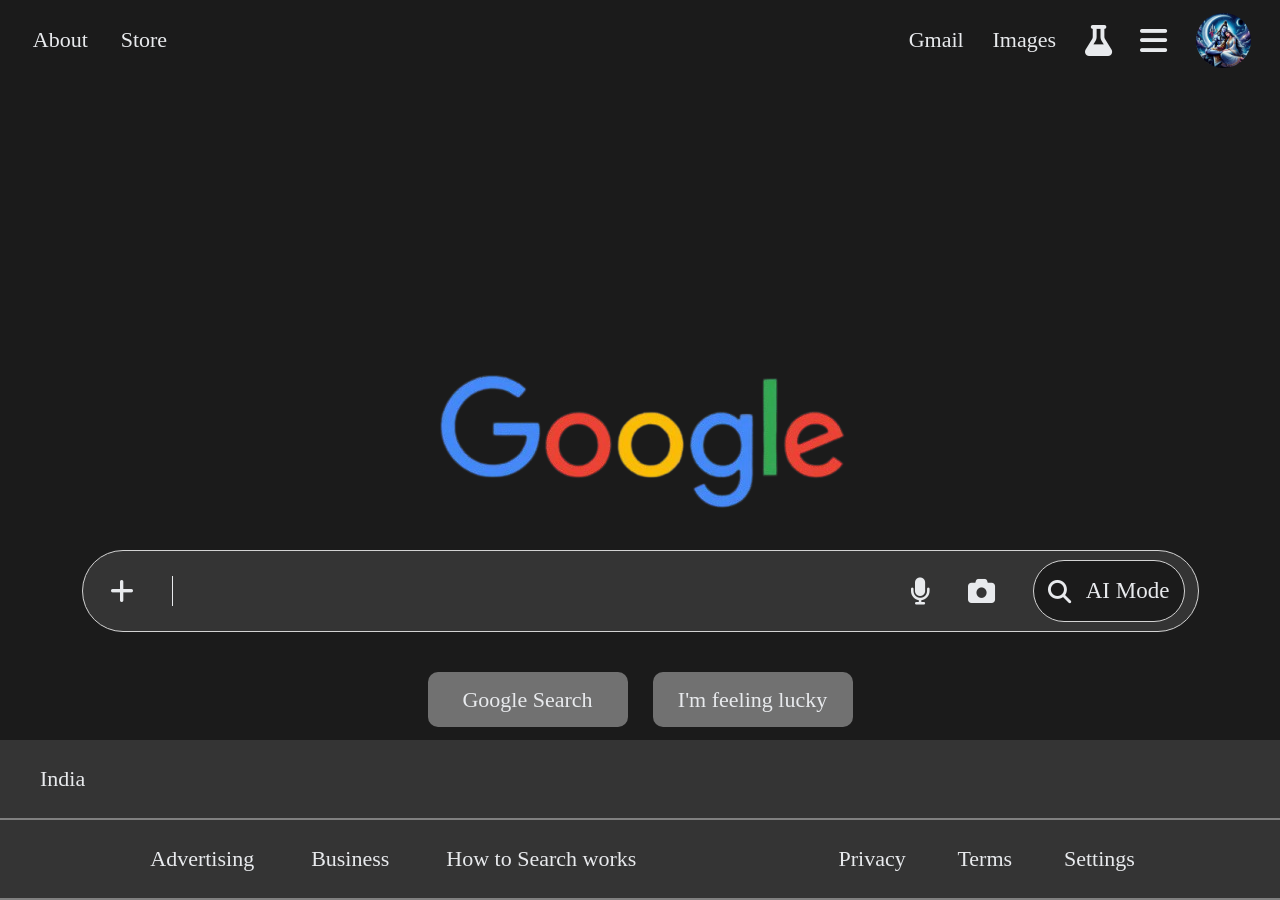
<file: Google_Home_Page/index.html>
<!DOCTYPE html>
<html lang="en">
<head>
<meta charset="UTF-8">
<meta http-equiv="X-UA-Compatible" content="IE=edge">
<meta name="viewport" content="width=device-width, initial-scale=1.0">
  <link rel="stylesheet" href="https://cdnjs.cloudflare.com/ajax/libs/font-awesome/6.5.1/css/all.min.css">
  <title>Goggle.com</title>
  <link rel="stylesheet" href="style.css">
</head>
<body>
  <header>
    <!--top left part --> 
    <div id="part1">
      <a href="#">About</a>
      <a href="#">Store</a>
    </div>
    <!-- top right part -->
    <div id="part2">
      <a href="#">Gmail</a>
      <a href="#">Images</a>
      <i class="fa-solid fa-flask"></i>
      <i class="fa-solid fa-bars"></i>
      <div id="Email-photo"></div>
    </div>
  </header>
  <!-- main part --> 
  <div id="middle">
    <img src="Google.png">
    <div id="searchBar">
      <i class="fa-solid fa-plus"></i>
      <input type="text" placeholder="">
      <i class="fa-solid fa-microphone"></i>
      <i class="fa-solid fa-camera"></i>
      <div id="corner">
        <i class="fa-solid fa-magnifying-glass"></i>
        <a href="#">AI Mode</a>
      </div>
    </div>
    <div id="buttons">
      <div id="button1">
        <a href="#">Google Search</a>
      </div>
      <div id="button2">
        <a href="#">I'm feeling lucky</a>
      </div>
    </div>
    <a id="textLink" href="#">Google offered in: हिन्दी বাংলা తెలుగు मराठी தமிழ் ગુજરાતી ಕನ್ನಡ മലയാളം ਪੰਜਾਬੀ</a>
  </div>
  <footer>
    <div id="upper">
      <a href="#">India</a>
    </div>
    <div id="lower">
      <div id="first-part">
      <a href="#">Advertising</a>
      <a href="#">Business</a>
      <a href="#">How to Search works</a>
      </div>
      <div id="second-part">
      <a href="#">Privacy</a>
      <a href="#">Terms</a>
      <a href="#">Settings</a>
      </div>
    </div>
  </footer>
</body>
</html>
</file>
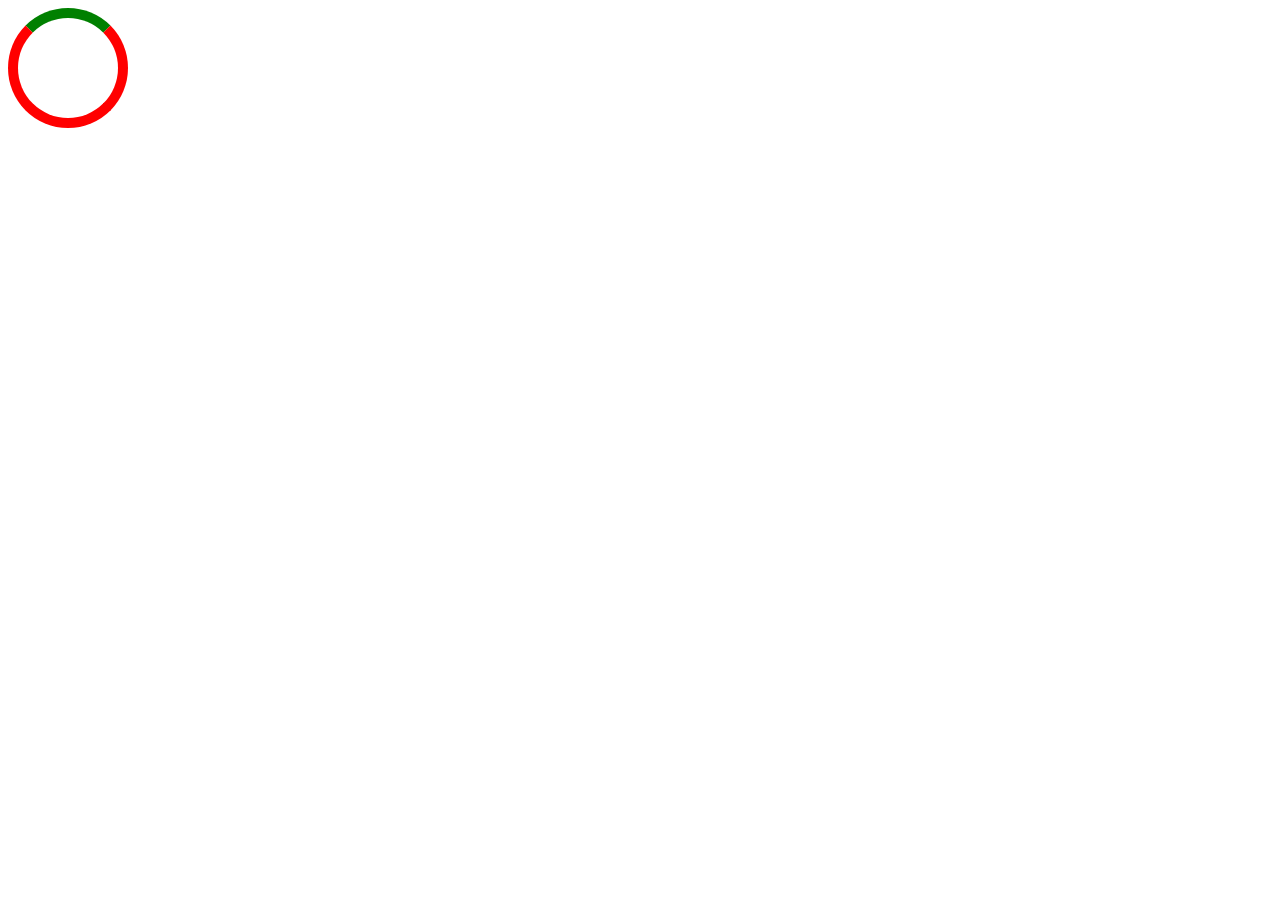
<file: Loading_button/Index.html>
<!DOCTYPE html>
<html lang="en">
<head>
<meta charset="UTF-8">
<meta http-equiv="X-UA-Compatible" content="IE=edge">
<meta name="viewport" content="width=device-width, initial-scale=1.0">
 <title>Document</title>
<link rel="stylesheet" href="Style.css">
</head>
<body>
      <div></div>
</body>
</html>
</file>
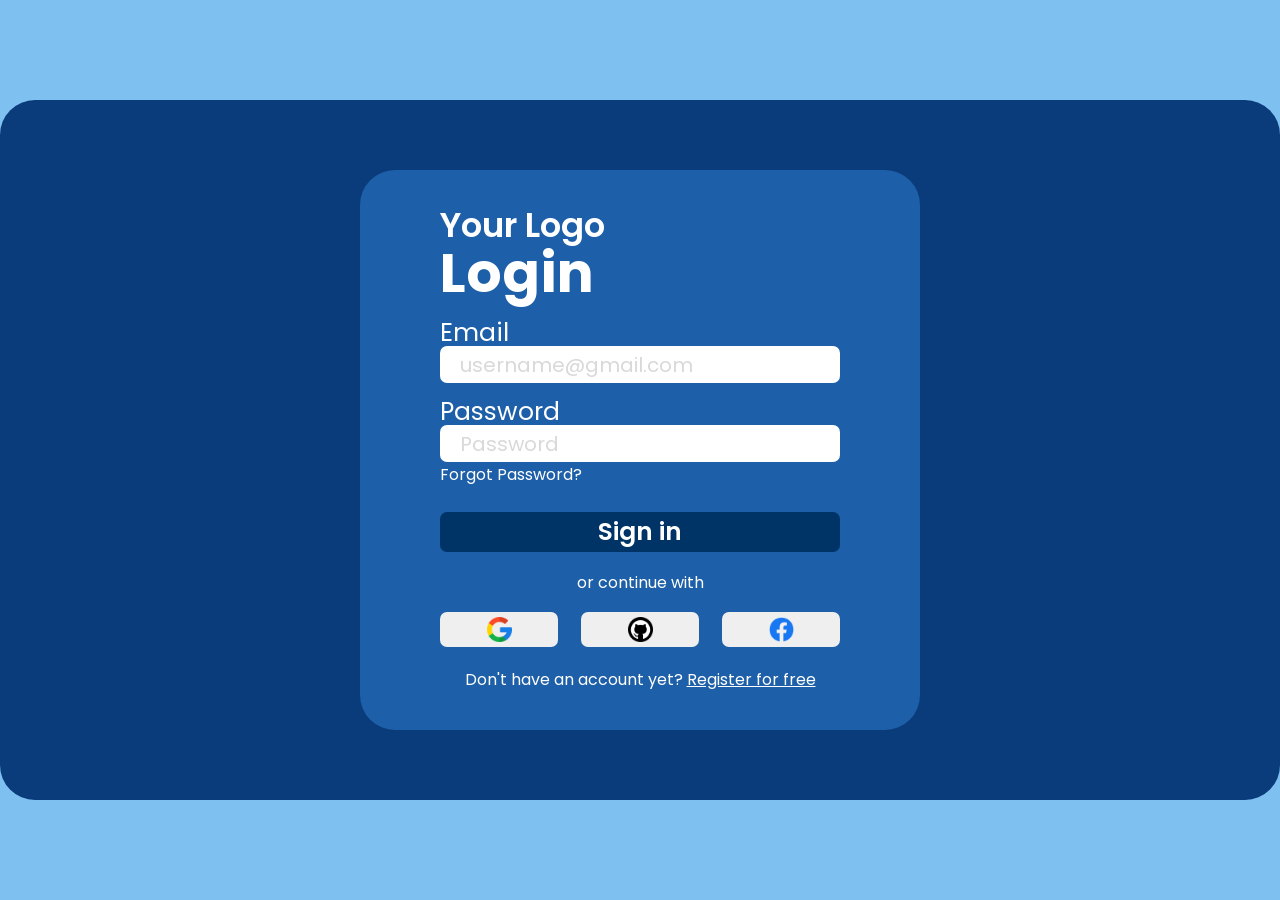
<file: Login_page/Index.html>
<!DOCTYPE html>
<html lang="en">
<head>
<meta charset="UTF-8">
<meta http-equiv="X-UA-Compatible" content="IE=edge">
<meta name="viewport" content="width=device-width, initial-scale=1.0">
  <title>Login</title>
  <link href="https://fonts.googleapis.com/css2?family=Poppins:wght@300;400;500;600;700&display=swap" rel="stylesheet"> <link rel="stylesheet" href="Style.css">
</head>
<body>
  <div id="container">
    <div id="main-content">
      <header>
        <p id="logo">Your Logo</p>
        <p id="login">Login</p>
      </header>
      <form>
        <label id="Email-text" for="Email-input-box">Email</label>
        <input type="email" placeholder="username@gmail.com" id="Email-input-box">
        <label id="Password-text" for="Password-input-box">Password</label>
        <input type="Password" placeholder="Password" id="Password-input-box">
        <a href="#">Forgot Password?</a>
        <button id="sign-in-button">Sign in</button>
        <p id="continue-text">or continue with</p>
        <div id="login-buttons">
          <button class="logo-button">
            <img id="Google" class="logo-image" src="google.png"></img>
          </button>
          <button class="logo-button">
            <img id="Github" class="logo-image" src="github.png"></img>
          </button>
          <button class="logo-button">
            <img id="Facebook" class="logo-image" src="Facebook.png"></img>
          </button>
        </div>
      </form>
      <footer>
        <p>Don't have an account yet? <a href="#">Register for free</a></p>
      </footer>
    </div>
  </div>
</body>
</html>
</file>
<file: Google_Home_Page/style.css>
*{
  margin: 0;
  border: 0;
  padding: 0;
}
body{
  width: 100%;
  height: 100vh;
  background-color: #1B1B1B;
}
header{
  display: flex;
  font-size: 22px;
  justify-content: space-between;
}
#part1{
  width: 200px;
  height: 80px;
  display: flex;
  justify-content: space-evenly;
  align-items: center;
}
#Email-photo{
  width: 55px;
  height: 55px;
  background-image: url('Email_photo.png');
  background-size: cover;
  border-radius: 50px;
}
header i{
  font-size: 31px;
  color: #E8EAED;
}
#part2{
  width: 400px;
  height: 80px;
  display: flex;
  justify-content: space-evenly;
  align-items: center;
}
a{
  text-decoration: none;
  color: #E8EAED;
}
footer{
  position: fixed;
  width: 100%;
  height: 160px;
  display: flex;
  flex-direction: column;
  background-color: #343434;
  font-size: 22px;
  bottom: 0;
}
#lower{
  height: 50%;
  display: flex;
  flex-direction: row;
  justify-content: space-evenly;
  align-items: center;
  border-bottom: 2px solid grey;;
}
#first-part, #second-part{
  width: 400px;
  display: flex;
  justify-content: space-evenly;
  align-items: center;
}
#first-part{
  width: 600px;
}
#upper{
  width: 100%;
  height: 50%;
  border-bottom: 2px solid grey;
  display: flex;
  align-items: center;
  padding-left: 40px;
}
#middle{
  width: 100%;
  height: 650px;
  display: flex;
  flex-direction: column;
  justify-content: center;
  align-items: center;
  padding-top: 100px;
}
#searchBar{
  width: 1100px;
  height: 80px;
  margin-top: -100px;
  border-radius: 100px;
  border: 0.5px solid rgba(211,211,211,1);
  font-size: 27px;
  color: #E8EAED;
  background-color: #343434;
  display: flex;
  justify-content: space-evenly;
  align-items: center;
  padding-left: 15px;
  gap: 25px;
}
input{
  width: 700px;
  height: 30px;
  border-left: 1px solid #E8EAED;
  background-color: #343434;
}
#corner{
  width: 150px;
  height: 60px;
  display: flex;
  justify-content: space-evenly;
  align-items: center;
  font-size: 23px;
  border: 0.5px solid rgba(211,211,211,1);
  border-radius: 100px;
  background-color: #1B1B1B;
}
#buttons{
  width: 425px;
  display: flex;
  justify-content: space-between;
  align-items: center;
}
#button1, #button2{
  width: 200px;
  height: 55px;
  background-color: #717171;
  display: flex;
  justify-content: center;
  align-items: center;
  margin-top: 40px;
  font-size: 22px;
  border-radius: 10px;
  margin-bottom: 60px;
}
</file>
<file: Loading_button/Style.css>
div{
  height: 100px;
  width: 100px;
  border-radius:50%;
  border:10px solid red;
  border-top: 10px solid green;
  animation:rotation 2s linear 0s infinite normal;
}
@keyframes rotation{
  from{
    transform:rotate(0deg)
  }
  to{transform:rotate(360deg)}
}
</file>
<file: Login_page/Style.css>
*{
  border:0;
  margin: 0;
}
body{
  background-color: #7EC1F0;
  /*default me body ki height uske itmes ke jitni hi hoti hai to agar itmes ko vertically center karna hai to ise height deni hi hogi*/
  height: 100vh; 
  display: flex;
  justify-content: center;
  align-items: center;
}
#container{
  width: 1400px;
  height: 700px;
  background-color: #0A3B7A;
  border-radius: 35px;
  display: flex;
  justify-content: center;
  align-items: center;
}
#main-content{
  color: #FFFFFF;
  height: 500px;
  width: 400px;
  background-color: #1D5FA8;
  border-radius: 35px;
  padding-top: 30px;
  padding-bottom: 30px ;
  padding-left: 80px;
  padding-right: 80px;
  font-family: 'Poppins'
}
#logo{
  font-size: 34px;
  font-weight: 600;
}
#login{
  margin-top: -20px;
  font-size: 55px;
  font-weight: 700;
}
form{
  display: flex;
  flex-direction: column;
}
form #Email-input-box{
  margin-top: -6px;
  height: 35px;
  font-size: 20px;
  border-radius: 7px;
  padding-left: 20px;
  font-family: 'Poppins';
}
#Email-input-box::placeholder{
  color: #d9d9d9;
}
form #Password-input-box{
  margin-top: -6px;
  height: 35px;
  font-size: 20px;
  border-radius: 7px;
  padding-left: 20px;
  font-family: 'Poppins';
}
#Password-input-box::placeholder{
  color: #d9d9d9;
}
#Password-text{
  margin-top: 10px;
}
form label{
  font-weight: 0;
  font-size: 25px;
}
form a{
  text-decoration: none;
  color: #FFFFFF;
}
#sign-in-button{
  height: 40px;
  background-color: #003366;
  color: #FFFFFF;
  margin-top: 25px;
  border-radius: 7px;
  font-size: 25px;
  font-family: 'Poppins';
  font-weight: 600;
}
#continue-text{
  display: flex;
  height: 60px;
  font-family: 'Poppins';
  color: #FFFFFF;
  justify-content: center;
  align-items: center;
}
#login-buttons{
  display: flex;
  justify-content: space-between;
  align-items: center;
}
.logo-image{
  height: 25px;
  width: 25px;
}
.logo-button{
  width: 118px;
  height: 35px;
  border-radius: 7px;
  display: flex;
  justify-content: center;
  align-items: center;
}
footer{
  display: flex;
  margin-top: 20px;
  justify-content: center;
  align-items: center;
}
footer a{
  color: #FFFFFF;
}
</file>
